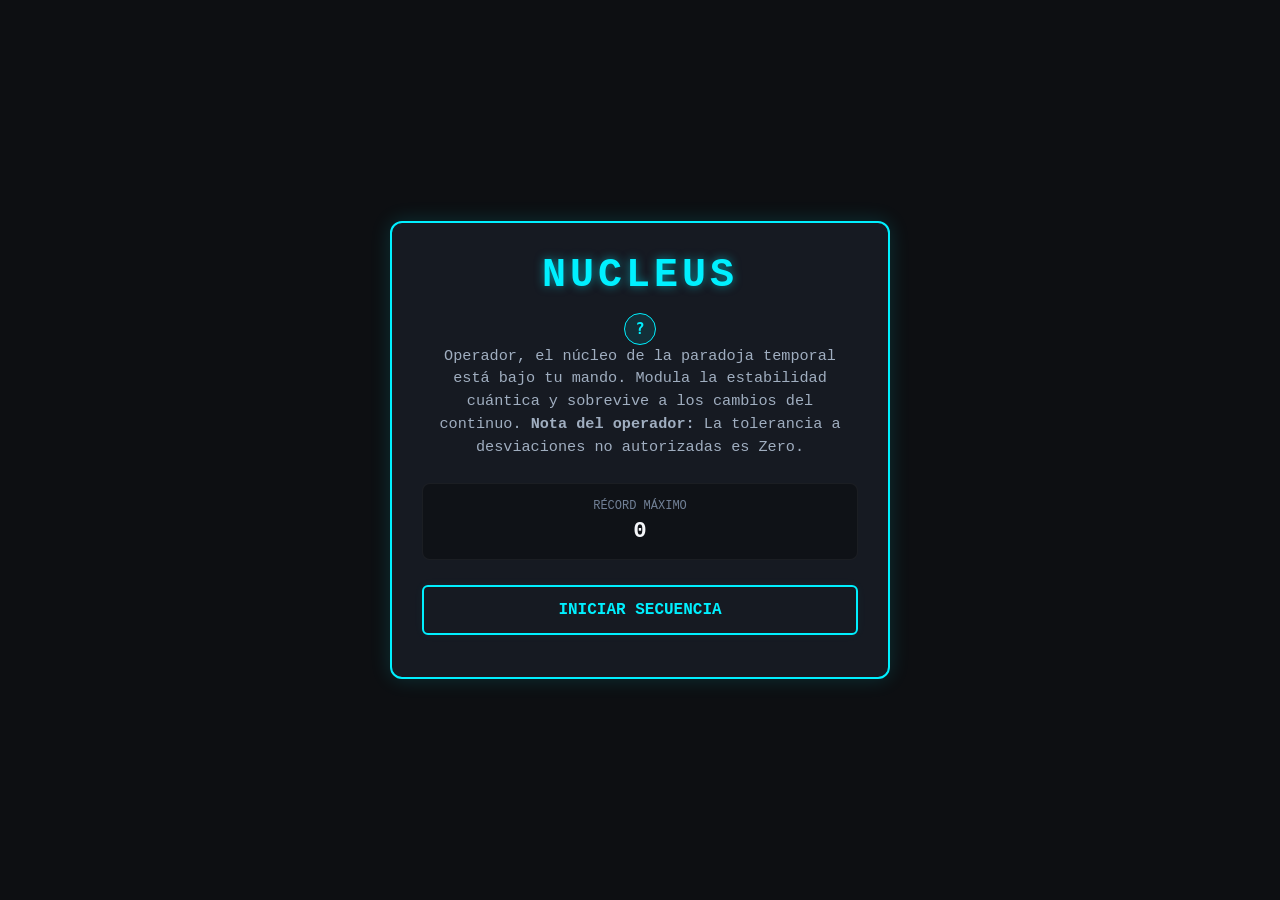
<file: index.html>
<!-- PARTE 1: EL ESQUERETO (HTML) -->
<!DOCTYPE html>
<html lang="es">
<head>
    <meta charset="UTF-8">
    <meta name="viewport" content="width=device-width, initial-scale=1.0, maximum-scale=1.0, user-scalable=no">
    <title>NUCLEUS - Simulador de Bucle Temporal</title>
    <link rel="stylesheet" href="Nucleus.css">
</head>
<body>
    <!-- MENÚ DE INICIO -->
    <div id="menu-screen" class="screen active">
        <h1>Nucleus</h1>
        <button id="btn-help" class="ui-btn">?</button>
        <p>Operador, el núcleo de la paradoja temporal está bajo tu mando. Modula la estabilidad cuántica y sobrevive a los cambios del continuo. <strong> Nota del operador: </strong> La tolerancia a desviaciones no autorizadas es Zero.</p>
        
        <div class="score-board">
            <div class="score-item">
                <span class="score-label">Récord Máximo</span>
                <span id="menu-highscore" class="score-value">0</span>
            </div>
        </div>

        <button class="btn" onclick="startGame()">Iniciar Secuencia</button>
    </div>

    <!-- PANTALLA DE JUEGO -->
    <div id="game-screen" class="screen">
        <div class="score-board">
            <div class="score-item">
                <span class="score-label">Ciclo Actual</span>
                <span id="game-streak" class="score-value">0</span>
            </div>
            <div class="score-item">
                <span class="score-label">Récord</span>
                <span id="game-highscore" class="score-value">0</span>
            </div>
            <div class="score-item">
                <span class="score-label">Decena</span>
                <span id="game-tier" class="score-value">1</span>
    <!-- Controles Superiores (Silenciar y Pausar) -->
           <div class="top-controls">
               <button id="btn-mute" class="btn-icon" onclick="toggleMute()" title="Silenciar (M)">🔊</button>
               <button id="btn-pause" class="btn-icon" onclick="togglePause()" title="Pausar (P / Esc)">⏸️</button>
           </div>

    <!-- Overlay de Pausa -->
            <div id="pause-overlay" class="pause-overlay" style="display: none;">
                <div class="pause-card">
                    <h2>SISTEMA EN PAUSA</h2>
                    <p>Presiona <strong>P</strong> o <strong>Esc</strong> para continuar</p>
                    <button class="btn" onclick="togglePause()">Reanudar Secuencia</button>
                    <button class="btn btn-hold-exit" data-default-text="Salir al Menú">Salir al Menú</button>
                </div>
             </div>
            </div>
        </div>

        <div class="mission-box">
            <div class="mission-title">Directiva de Misión</div>
            <div id="mission-desc" class="mission-desc">Estabilizando...</div>
        </div>

        <div class="bar-container">
            <div class="bar-label">
                <span>Estabilidad Cuántica</span>
                <span id="stability-value">50%</span>
            </div>
            <div class="progress-bar">
                <div id="critical-msg" class="critical-warning">¡SOBRESTABILIDAD CRÍTICA!</div>
                <div id="target-zone"></div>
                <div id="target-zone-2" class="target-zone" style="display: none;"></div>
                <div id="stability-fill" class="progress-fill"></div>
            </div>
        </div>

        <div class="bar-container">
            <div class="bar-label">
                <span>Tiempo Restante</span>
                <span id="time-value">10.0s</span>
            </div>
            <div class="progress-bar" style="height: 8px;">
                <div id="time-fill" class="progress-fill" style="background: var(--warning-color); width: 100%;"></div>
            </div>
        </div>

        <div id="anomaly-box" class="anomaly-alert">Núcleo estable. Esperando fluctuaciones...</div>

        <div class="controls-grid">
            <button id="btn-inject" class="btn" onclick="adjustStability(12)">Inyectar Masa</button>
            <button id="btn-extract" class="btn" onclick="adjustStability(-12)">Extraer Masa</button>
        </div>

        <button id="btn-vent" class="btn btn-danger" onclick="triggerVenting()">Ventilación Forzada (-25%)</button>
        <span id="vent-cooldown" class="cooldown-text">Sistema listo</span>
    </div>

    <!-- PANTALLA DE ÉXITO DE CICLO -->
    <div id="success-screen" class="screen">
        <h1 style="color: var(--success-color);">Ciclo Asegurado</h1>
        <p>Has cumplido la directiva temporal con éxito. Las fluctuaciones inmediatas se han mitigado.</p>
        
        <!-- TELEMETRÍA DE LA RACHA ACTUAL -->
    <div id="success-telemetry-box" class="telemetry-container"></div>
        
        <button id="btn-next-cycle" class="btn btn-hold">Continuar al Siguiente Ciclo</button>
        <button class="btn btn-danger btn-hold-exit">Abandonar (Perder Racha)</button>
    </div>
    
    <!-- PANTALLA DE GAME OVER -->
    <div id="gameover-screen" class="screen">
        <h1 style="color: var(--danger-color);">Bucle Colapsado</h1>
        <p id="gameover-reason">El tejido del tiempo se desgarró por completo.</p>
    
    <!-- CONTENEDOR DE TELEMETRÍA POST-MORTEM -->
    <div id="telemetry-box" class="telemetry-container"></div>

        <button id="btn-restart" class="btn btn-hold">Reintentar Secuencia</button>
        <button class="btn btn-danger btn-hold-exit">Volver al Menú</button>
    </div>
    
        <!-- MODAL DE INSTRUCCIONES -->
    <div id="modal-instructions" class="modal-overlay">
        <div class="modal-content">
            <h2>Manual del Operador</h2>
            <hr class="modal-divider">
            <ul>
                <li><strong>Directiva:</strong> Mantén la estabilidad en el rango seguro o fuerza el colapso según la orden.</li>
                <li><strong>Controles:</strong> Usa <em>Inyectar</em> y <em>Extraer</em> para modular la masa cuántica.</li>
                <li><strong>Purga:</strong> La <em>Ventilación Forzada</em> remueve un 25% de masa en emergencias.</li>
                <li><strong>Anomalías:</strong> Cada década enfrentarás singularidades de núcleo volátiles.</li>
            </ul>
            <button id="btn-close-help" class="modal-close">ENTENDIDO</button>
        </div>
    </div>
    
    <script src="nucleus.js"></script>
        
</body>
</html>
</file>
<file: Nucleus.css>
:root {
    --bg-color: #0d0f12;
    --panel-bg: #161a22;
    --accent-color: #00f0ff;
    --danger-color: #ff3860;
    --success-color: #23d160;
    --warning-color: #ffdd57;
    --text-color: #f5f7fa;
    --transition-speed: 0.5s;
}

* {
    box-sizing: border-box;
    margin: 0;
    padding: 0;
    font-family: 'Courier New', Courier, monospace;
    -webkit-tap-highlight-color: transparent;
}

body {
    background-color: var(--bg-color);
    color: var(--text-color);
    display: flex;
    justify-content: center;
    align-items: center;
    min-height: 100vh;
    overflow: hidden;
    transition: background-color var(--transition-speed) ease;
    padding: 20px;
}

.screen {
    display: none;
    width: 100%;
    max-width: 500px;
    background: var(--panel-bg);
    border: 2px solid var(--accent-color);
    border-radius: 12px;
    padding: 30px;
    text-align: center;
    box-shadow: 0 0 20px rgba(0, 240, 255, 0.15);
    animation: fadeIn 0.3s ease-out;
}

.screen.active {
    display: block;
}

@keyframes fadeIn {
    from { opacity: 0; transform: scale(0.98); }
    to { opacity: 1; transform: scale(1); }
}

h1 {
    font-size: 2.5rem;
    color: var(--accent-color);
    text-transform: uppercase;
    letter-spacing: 4px;
    margin-bottom: 15px;
    text-shadow: 0 0 10px rgba(0, 240, 255, 0.5);
}

p {
    font-size: 0.95rem;
    line-height: 1.5;
    margin-bottom: 25px;
    color: #a0aec0;
}

.score-board {
    display: flex;
    justify-content: space-around;
    background: rgba(0, 0, 0, 0.3);
    padding: 15px;
    border-radius: 8px;
    margin-bottom: 25px;
    border: 1px solid rgba(255, 255, 255, 0.05);
}

.score-item {
    display: flex;
    flex-direction: column;
}

.score-label {
    font-size: 0.75rem;
    text-transform: uppercase;
    color: #718096;
    margin-bottom: 5px;
}

.score-value {
    font-size: 1.4rem;
    font-weight: bold;
    color: var(--text-color);
}

.btn {
    background: transparent;
    border: 2px solid var(--accent-color);
    color: var(--accent-color);
    padding: 14px 28px;
    font-size: 1rem;
    font-weight: bold;
    text-transform: uppercase;
    cursor: pointer;
    border-radius: 6px;
    transition: all 0.2s ease;
    width: 100%;
    margin-bottom: 12px;
    box-shadow: 0 0 10px rgba(0, 240, 255, 0.05);
}

.btn:hover:not(:disabled) {
    background: var(--accent-color);
    color: var(--bg-color);
    box-shadow: 0 0 15px var(--accent-color);
}

.btn:disabled {
    border-color: #4a5568;
    color: #4a5568;
    cursor: not-allowed;
}

.btn-danger {
    border-color: var(--danger-color);
    color: var(--danger-color);
}

.btn-danger:hover:not(:disabled) {
    background: var(--danger-color);
    color: var(--bg-color);
    box-shadow: 0 0 15px var(--danger-color);
}

.mission-box {
    background: rgba(0, 0, 0, 0.4);
    border-left: 4px solid var(--accent-color);
    padding: 15px;
    text-align: left;
    margin-bottom: 25px;
    border-radius: 0 8px 8px 0;
}

.mission-title {
    font-size: 0.8rem;
    color: var(--accent-color);
    text-transform: uppercase;
    font-weight: bold;
    margin-bottom: 5px;
}

.mission-desc {
    font-size: 1.1rem;
    color: var(--text-color);
}

.bar-container {
    margin-bottom: 20px;
    text-align: left;
}

.bar-label {
    display: flex;
    justify-content: space-between;
    font-size: 0.85rem;
    margin-bottom: 8px;
    text-transform: uppercase;
}

.progress-bar {
    width: 100%;
    height: 24px;
    background: rgba(0, 0, 0, 0.5);
    border: 1px solid rgba(255, 255, 255, 0.1);
    border-radius: 4px;
    overflow: hidden;
    position: relative;
}

.progress-fill {
    height: 100%;
    width: 50%;
    background: var(--accent-color);
    transition: width 0.1s linear, background-color 0.3s ease;
}

.critical-warning {
    position: absolute;
    width: 100%;
    text-align: center;
    font-size: 0.75rem;
    font-weight: bold;
    line-height: 24px;
    color: #fff;
    text-shadow: 1px 1px 2px #000;
    display: none;
    animation: blink 0.8s infinite;
}

@keyframes blink {
    0%, 100% { opacity: 0; }
    50% { opacity: 1; }
}

.anomaly-alert {
    background: rgba(255, 56, 96, 0.15);
    border: 1px solid var(--danger-color);
    color: var(--danger-color);
    padding: 10px;
    border-radius: 6px;
    font-size: 0.85rem;
    margin-bottom: 20px;
    min-height: 40px;
    display: flex;
    align-items: center;
    justify-content: center;
    font-weight: bold;
}

.controls-grid {
    display: grid;
    grid-template-columns: 1fr 1fr;
    gap: 10px;
    margin-bottom: 15px;
}

.cooldown-text {
    font-size: 0.75rem;
    color: #718096;
    margin-top: -8px;
    margin-bottom: 12px;
    display: block;
}

/* Asegurar que el contenedor permita capas absolutas */
.bar-container {
    position: relative;
    overflow: hidden;
}

/* Franja visual de la zona segura */
#target-zone {
    position: absolute;
    top: 0;
    height: 100%;
    background: rgba(0, 240, 255, 0.25);
    border-left: 2px solid var(--accent-color);
    border-right: 2px solid var(--accent-color);
    pointer-events: none;
    z-index: 1;
    transition: left 0.3s ease, width 0.3s ease;
    display: none;
}

.btn-hold-exit {
    user-select: none;
    -webkit-user-select: none;
    touch-action: manipulation;
    position: relative;
    overflow: hidden;
    cursor: pointer;
    transition: background 0.05s ease-out;
}

/* ==========================================
   EFECTOS VISUALES DE IMPACTO Y TENSIONAL (SHAKE)
   ========================================== */

/* 1. Tensión Continua (Masa < 15% o > 85%) */
.shake-warning {
    animation: shakeWarning 0.3s infinite ease-in-out;
}

@keyframes shakeWarning {
    0%, 100% { transform: translate(0, 0); }
    25% { transform: translate(-1.5px, 1px); }
    50% { transform: translate(1.5px, -1px); }
    75% { transform: translate(-1px, -1.5px); }
}

/* 2. Golpe Seco de Impacto (Purga / Pulso del Jefe / Salto Cuántico) */
.shake-impact {
    animation: shakeImpact 0.15s ease-in-out;
}

@keyframes shakeImpact {
    0% { transform: translate(0, 0); }
    20% { transform: translate(-6px, 3px) rotate(-0.5deg); }
    40% { transform: translate(5px, -4px) rotate(0.5deg); }
    60% { transform: translate(-3px, 2px); }
    80% { transform: translate(2px, -1px); }
    100% { transform: translate(0, 0); }
}

/* 3. Alarma de Colapso (Últimos segundos antes de perder) */
.shake-critical {
    animation: shakeCritical 0.12s infinite linear;
}

@keyframes shakeCritical {
    0% { transform: translate(0, 0); }
    25% { transform: translate(-4px, 3px); }
    50% { transform: translate(4px, -3px); }
    75% { transform: translate(-3px, -4px); }
    100% { transform: translate(0, 0); }
}

/* ==========================================
   EFECTO DE FRENESÍ EN BOTONES DE CONTROL
   ========================================== */

.btn-frenzy {
    box-shadow: 0 0 15px var(--accent-color), inset 0 0 10px var(--accent-color) !important;
    transform: scale(1.03);
    transition: all 0.1s ease-in-out;
}

/* Animación sutil de pulso al mantener el frenesí */
@keyframes frenzyGlow {
    0%, 100% { filter: brightness(1); }
    50% { filter: brightness(1.4); }
}

.btn-frenzy {
    animation: frenzyGlow 0.3s infinite ease-in-out;
}

/* ==========================================
   EFECTOS VISUALES DE ARQUETIPOS DE JEFES
   ========================================== */

/* 1. NÚCLEO CIEGO: Oculta el porcentaje y el relleno de la barra */
.blind-active #stability-fill,
.blind-active #stability-value {
    opacity: 0 !important;
    filter: blur(10px);
    transition: opacity 0.25s ease-in-out, filter 0.25s ease-in-out;
}

/* Indicador visual de la barra en modo Ciego */
.blind-active .bar-container {
    border-color: rgba(255, 255, 255, 0.15) !important;
    background: #050505 !important;
}

/* 2. NÚCLEO GRAVITACIONAL: Alerta visual de inversión */
.gravity-inverted {
    border-color: #ff00d4 !important;
    box-shadow: 0 0 25px rgba(255, 0, 212, 0.7) !important;
}

.gravity-inverted .btn-control {
    background: rgba(255, 0, 212, 0.15) !important;
}

/* 3. SEGUNDA ZONA SEGURA (Jefe Bipolar) */
#target-zone-2 {
    position: absolute;
    height: 100%;
    background: rgba(0, 240, 255, 0.25);
    border-left: 2px solid var(--accent-color);
    border-right: 2px solid var(--accent-color);
    pointer-events: none;
}

/* ==========================================
   PANEL DE TELEMETRÍA POST-MORTEM (GAME OVER)
   ========================================== */
.telemetry-container {
    display: grid;
    grid-template-columns: repeat(2, 1fr);
    gap: 10px;
    margin: 15px 0 20px 0;
}

.telemetry-card {
    background: rgba(0, 0, 0, 0.4);
    border: 1px solid rgba(255, 255, 255, 0.08);
    border-left: 3px solid var(--accent-color);
    padding: 10px;
    border-radius: 6px;
    text-align: left;
}

.telemetry-label {
    font-size: 0.68rem;
    color: #718096;
    text-transform: uppercase;
    margin-bottom: 4px;
    display: block;
    letter-spacing: 0.5px;
}

.telemetry-value {
    font-size: 1.15rem;
    font-weight: bold;
    color: var(--text-color);
}

/* Botones de confirmación por retención */
.btn-hold {
    user-select: none;
    -webkit-user-select: none;
    touch-action: manipulation;
    position: relative;
    overflow: hidden;
}

/* Barra de progreso de llenado interno */
.btn-hold::after {
    content: '';
    position: absolute;
    top: 0;
    left: 0;
    height: 100%;
    width: 0%;
    background: rgba(255, 255, 255, 0.25);
    transition: width 0.05s linear;
    pointer-events: none;
}

.btn-hold.holding::after {
    width: 100%;
    transition: width 0.8s linear; /* Tiempo requerido sosteniendo */
}

/* Botones de Control Superior */
.top-controls {
    position: fixed;
    top: 25px;
    right: 25px;
    display: flex;
    gap: 10px;
    z-index: 1000; /* Garantiza que siempre esté por encima de cualquier capa */
}

.btn-icon {
    background: rgba(255, 255, 255, 0.05);
    border: 1px solid var(--accent-color, #00f0ff);
    color: #fff;
    font-size: 1.2rem;
    width: 55px;
    height: 28px;
    border-radius: 8px;
    cursor: pointer;
    display: flex;
    align-items: center;
    justify-content: center;
    transition: background 0.2s, transform 0.1s;
}

.btn-icon:hover {
    background: rgba(255, 255, 255, 0.15);
    transform: scale(1.05);
}

.btn-icon:active {
    transform: scale(0.95);
}

/* Pantalla de Pausa */
.pause-overlay {
    position: absolute;
    top: 0;
    left: 0;
    width: 100%;
    height: 100%;
    background: rgba(13, 15, 18, 0.85);
    backdrop-filter: blur(8px);
    display: flex;
    align-items: center;
    justify-content: center;
    z-index: 200;
}

.pause-card {
    background: rgba(20, 24, 30, 0.95);
    border: 2px solid var(--accent-color, #00f0ff);
    padding: 30px;
    border-radius: 12px;
    text-align: center;
    box-shadow: 0 0 25px rgba(0, 0, 0, 0.8);
    display: flex;
    flex-direction: column;
    gap: 15px;
    min-width: 280px;
}

.pause-card h2 {
    margin: 0;
    color: var(--accent-color, #00f0ff);
    font-size: 1.5rem;
    letter-spacing: 1px;
}

.pause-card p {
    color: #aaa;
    font-size: 0.9rem;
    margin: 0 0 10px 0;
}

/* ==========================================
   MODAL DE INSTRUCCIONES / AYUDA (NUCLEUS)
   ========================================== */

/* Fondo oscuro y desenfoque (Oculto por defecto) */
.modal-overlay {
  display: none;
  position: fixed;
  top: 0;
  left: 0;
  width: 100vw;
  height: 100vh;
  background: rgba(0, 0, 0, 0.88);
  backdrop-filter: blur(6px);
  -webkit-backdrop-filter: blur(6px);
  justify-content: center;
  align-items: center;
  z-index: 99999; /* Asegura quedar por encima de todo el canvas y HUD */
}

/* Mostrar modal solo cuando JS agregue la clase .show */
.modal-overlay.show {
  display: flex !important;
}

/* Caja principal del Modal */
.modal-content {
  background: #0a0e14;
  border: 1px solid #00f0ff;
  box-shadow: 0 0 20px rgba(0, 240, 255, 0.35), inset 0 0 10px rgba(0, 240, 255, 0.05);
  color: #e0e0e0;
  padding: 22px 20px;
  width: 85%;
  max-width: 360px;
  border-radius: 8px;
  font-family: monospace;
  box-sizing: border-box;
  animation: modalFadeIn 0.2s ease-out;
}

/* Animación sutil de apertura */
@keyframes modalFadeIn {
  from {
    opacity: 0;
    transform: scale(0.92);
  }
  to {
    opacity: 1;
    transform: scale(1);
  }
}

/* Encabezado / Título del Modal */
.modal-content h2 {
  color: #00f0ff;
  margin: 0 0 10px 0;
  font-size: 1.05rem;
  text-align: center;
  letter-spacing: 1px;
  text-transform: uppercase;
  text-shadow: 0 0 8px rgba(0, 240, 255, 0.6);
}

/* Línea Divisoria Neón */
.modal-divider {
  border: 0;
  height: 1px;
  background: #00f0ff;
  opacity: 0.4;
  margin: 0 0 15px 0;
}

/* Lista de Instrucciones */
.modal-content ul {
  padding-left: 18px;
  font-size: 0.82rem;
  line-height: 1.5;
  margin: 0 0 20px 0;
  color: #cccccc;
}

.modal-content li {
  margin-bottom: 10px;
}

.modal-content li strong {
  color: #00f0ff;
}

.modal-content li em {
  color: #ffffff;
  font-style: normal;
  text-decoration: underline;
}

/* Botón de Cierre "ENTENDIDO" */
.modal-close {
  width: 100%;
  padding: 12px;
  background: rgba(0, 240, 255, 0.12);
  border: 1px solid #00f0ff;
  color: #00f0ff;
  font-weight: bold;
  font-family: monospace;
  font-size: 0.9rem;
  border-radius: 4px;
  cursor: pointer;
  letter-spacing: 1px;
  transition: background 0.15s ease, color 0.15s ease;
  -webkit-tap-highlight-color: transparent;
}

.modal-close:hover,
.modal-close:active {
  background: #00f0ff;
  color: #000000;
  box-shadow: 0 0 12px rgba(0, 240, 255, 0.6);
}

/* Botón "?" circular del Menú Principal */
#btn-help {
  background: rgba(0, 240, 255, 0.1);
  border: 1px solid #00f0ff;
  color: #00f0ff;
  font-family: monospace;
  font-weight: bold;
  font-size: 0.95rem;
  width: 32px;
  height: 32px;
  border-radius: 50%;
  cursor: pointer;
  display: inline-flex;
  justify-content: center;
  align-items: center;
  transition: background 0.15s, box-shadow 0.15s;
  -webkit-tap-highlight-color: transparent;
}

#btn-help:active {
  background: #00f0ff;
  color: #000000;
  box-shadow: 0 0 10px #00f0ff;
}
</file>
